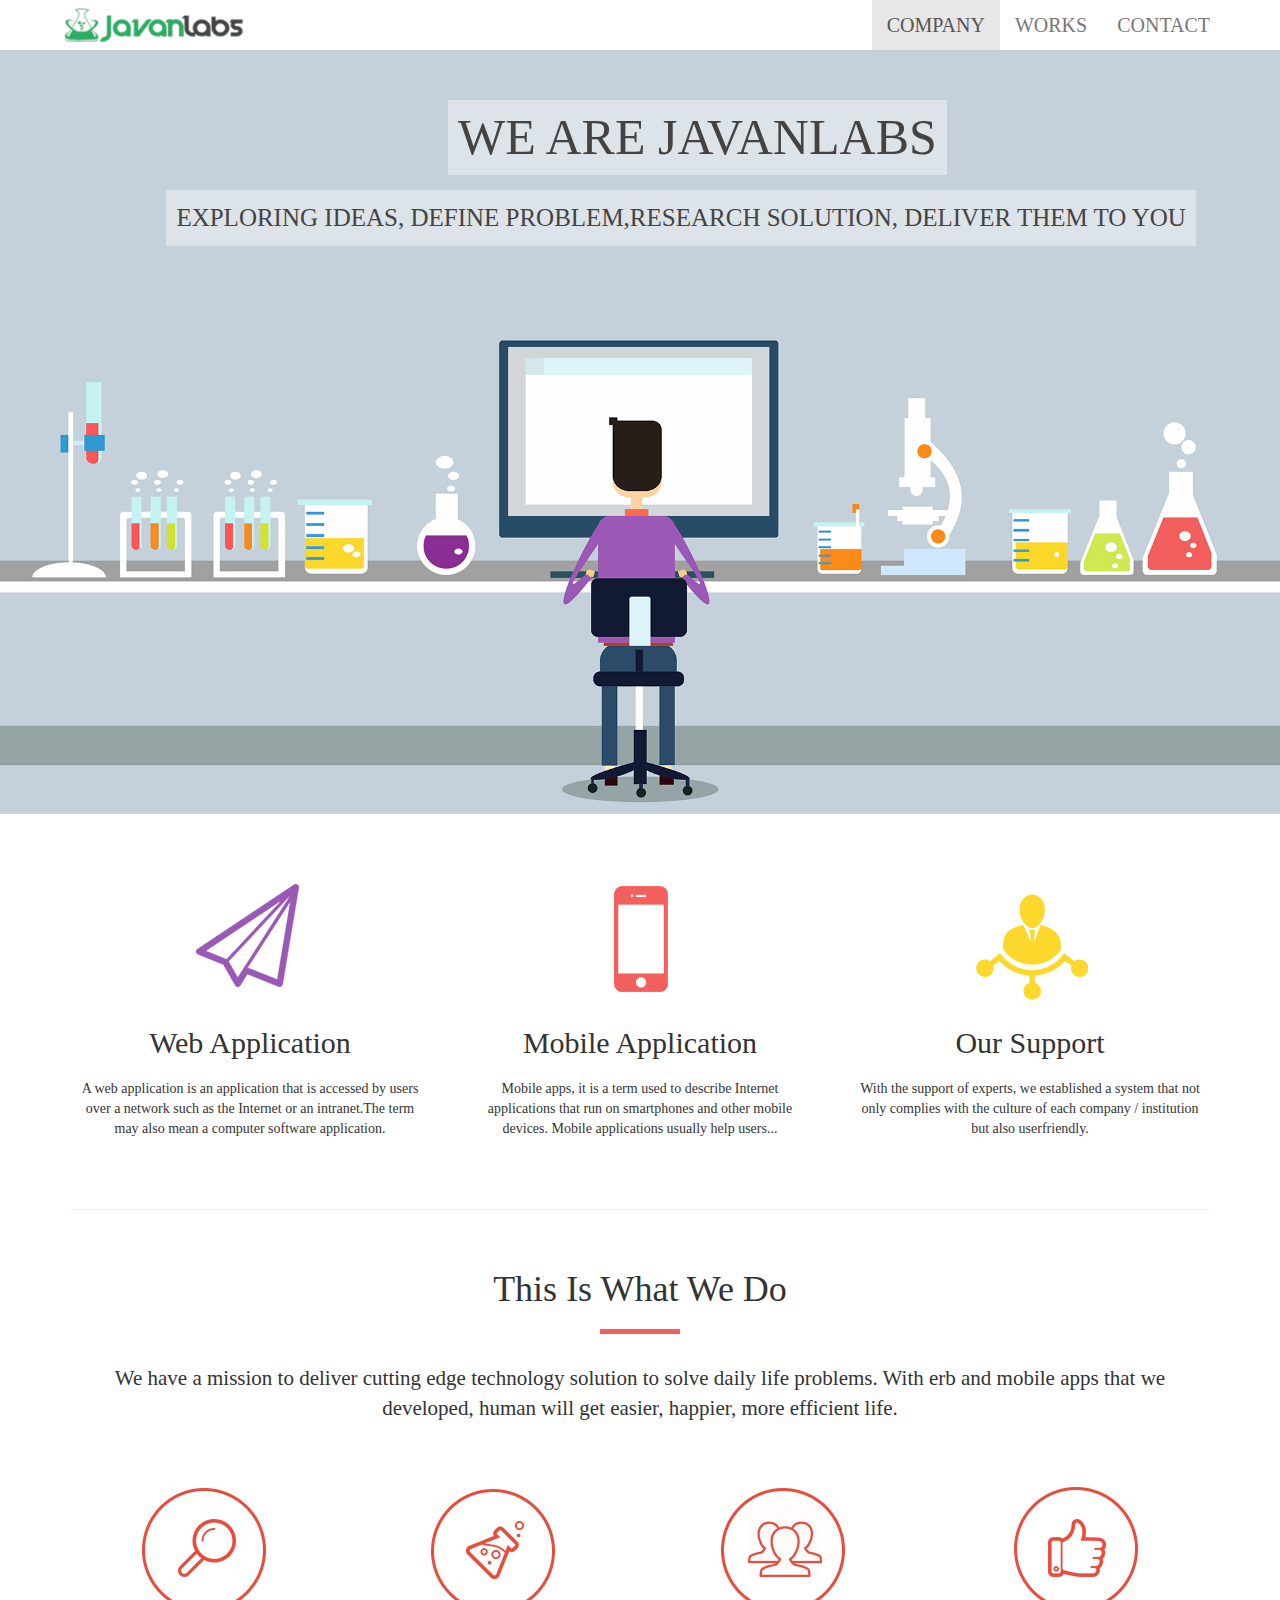
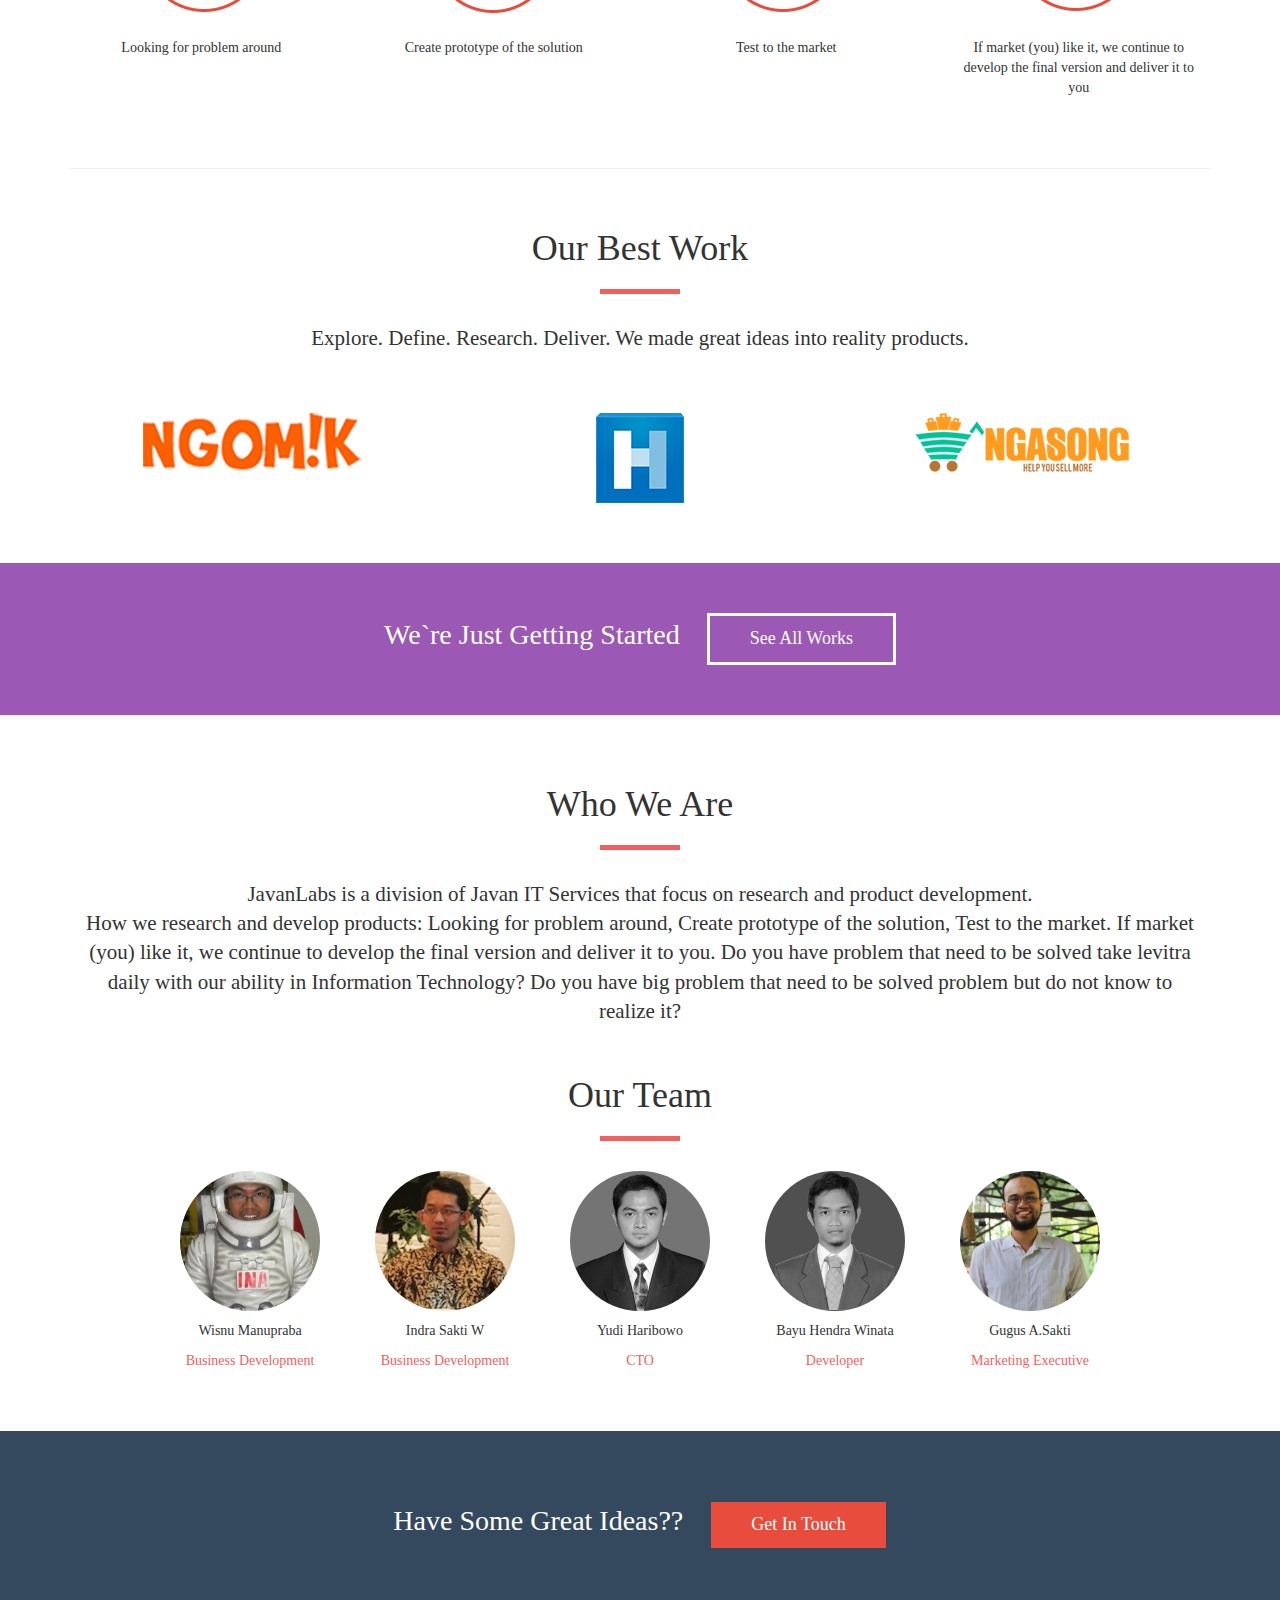
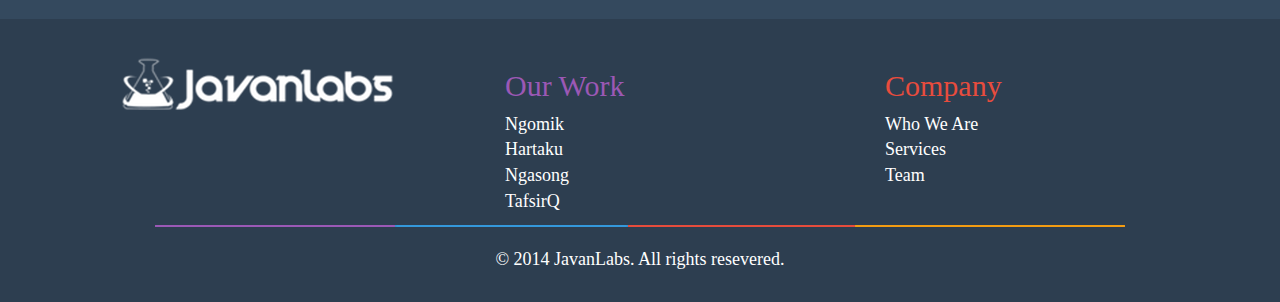
<file: public_html/index.html>
<!DOCTYPE html>
<!--
To change this license header, choose License Headers in Project Properties.
To change this template file, choose Tools | Templates
and open the template in the editor.
-->
<html>
    <head>
        <title>Javanlabs</title>
        <link rel="stylesheet" href="css/bootstrap.min.css" type="text/css"/>
        <link rel="stylesheet" href="css/bootstrap.css" type="text/css">
        <link rel="stylesheet" href="style.css" type="text/css">

        <meta charset="UTF-8">
        <meta name="viewport" content="width=device-width, initial-scale=1.0">
        <script src="https://ajax.googleapis.com/ajax/libs/jquery/1.11.3/jquery.min.js"></script>
        <script src="http://maxcdn.bootstrapcdn.com/bootstrap/3.3.5/js/bootstrap.min.js"></script>
    </head>
    <body>
        <nav class="navbar navbar-default navbar-static-top" style="margin-bottom: 0px; background-color: #fff;">
            <div class="container">
                <div class="navbar-header">
                    <button type="button" class="navbar-toggle" data-toggle="collapse" data-target="#myNavbar">
                        <span class="icon-bar"></span>
                        <span class="icon-bar"></span>
                        <span class="icon-bar"></span>
                    </button>
                    <a href="index.html">
                        <img class="navbar-brand" alt="Brand" src="images/javan_logo.png">
                    </a>
                </div>
                <div class="collapse navbar-collapse" id="myNavbar">
                    <ul class="nav navbar-nav navbar-right">
                        <li class="active font"><a class="menu" href="index.html">COMPANY</a></li>
                        <li class="font"><a class="menu" href="works.html">WORKS</a></li>
                        <li class="font"><a class="menu" href="contact.html">CONTACT</a></li>
                    </ul>
                </div>
            </div>
        </nav>
        <div>
            <img class="img-responsive" src="images/header_pic.jpg" alt="header">
            <h1 class="font"><span>WE ARE JAVANLABS</span></h1>
            <br>
            <p><span>EXPLORING IDEAS, DEFINE PROBLEM,RESEARCH SOLUTION, DELIVER THEM TO YOU</span></p>
        </div>
        <div class="container">
            <div id="services" class="row">
                <div class="col-sm-4">
                    <img alt="web" src="images/web_app.png">
                    <h2 class="font">Web Application</h2>
                    <p>A web application is an application that is accessed by users over a network such as the Internet or an intranet.The term may also mean a computer software application.</p>
                </div>
                <div class="col-sm-4">
                    <img alt="web" src="images/mobile_app.png">
                    <h2 class="font">Mobile Application</h2>
                    <p>Mobile apps, it is a term used to describe Internet applications that run on smartphones and other mobile devices. Mobile applications usually help users...</p>
                </div>
                <div class="col-sm-4">
                    <img alt="web" src="images/our_support.png">
                    <h2 class="font">Our Support</h2>
                    <p>With the support of experts, we established a system that not only complies with the culture of each company / institution but also userfriendly.</p>
                </div>
            </div>
            <hr class="divider">
            <div>
                <h1 class="font">This Is What We Do</h1>
                <hr class="light">
                <p class="lead">We have a mission to deliver cutting edge technology solution to solve daily life problems.
                    With erb and mobile apps that we developed, human will get easier, happier, more efficient life.</p>
                <div class="row">
                    <div class="col-sm-3">
                        <img alt="search" src="images/looking_problem.png">
                        <p>Looking for problem around</p>
                    </div>
                    <div class="col-sm-3">
                        <img alt="prototype" src="images/create_prototype.png">
                        <p>Create prototype of the solution</p>
                    </div>
                    <div class="col-sm-3">
                        <img alt="market" src="images/test_market.png">
                        <p>Test to the market</p>
                    </div>
                    <div class="col-sm-3">
                        <img alt="like" src="images/like.png">
                        <p>If market (you) like it, we continue to develop the final version and deliver it to you</p>
                    </div>
                </div>
            </div>
            <hr class="divider">
            <div>
                <h1 class="font">Our Best Work</h1>
                <hr class="light">
                <p class="lead">Explore. Define. Research. Deliver. We made great ideas into reality products.</p>
                <div class="row">
                    <div class="col-sm-4">
                        <a href="view project.html"><img alt="ngomik" src="images/ngomik_pic.png"></a>
                    </div>
                    <div class="col-sm-4">
                        <a href="view project.html"><img alt="hartaku" src="images/hartaku_pic.png"></a>
                    </div>
                    <div class="col-sm-4">
                        <a href="view project.html"><img alt="ngasong" src="images/ngasong_pic.png"></a>
                    </div>
                </div>
            </div>
        </div>
        <div class="bg-purple">
            <div class="container text-center">
                <p class="button">We`re Just Getting Started
                    <a class="workbtn" href="works.html">See All Works</a>
                </p>
            </div>
        </div>
        <div class="container">
            <div>
                <h1 id="whoweare" class="font">Who We Are</h1>
                <hr class="light">
                <p class="lead">
                    JavanLabs is a division of Javan IT Services that focus on research and product development.<br>
                    How we research and develop products: Looking for problem around, Create prototype of the solution,
                    Test to the market. If market (you) like it, we continue to develop the final version and deliver it to you.
                    Do you have problem that need to be solved take levitra daily with our ability in Information Technology?
                    Do you have big problem that need to be solved problem but do not know to realize it?
                </p>
            </div>
            <div>
                <h1 id="ourteam" class="font">Our Team</h1>
                <hr class="light">
            </div>
            <div class="row" id="team">
                <div class="col-lg-offset-1"></div>
                <div class="col-lg-offset-1 col-lg-2">
                    <img class="img-circle" src="images/wisnu.jpg" alt="wisnu" width="140" height="140">
                    <p>Wisnu Manupraba</p>
                    <p class="jab">Business Development</p>
                </div>
                <div class="col-lg-2">
                    <img class="img-circle" src="images/indra.jpg" alt="wisnu" width="140" height="140">
                    <p>Indra Sakti W</p>
                    <p class="jab">Business Development</p>
                </div>
                <div class="col-lg-2">
                    <img class="img-circle" src="images/yudi.jpg" alt="wisnu" width="140" height="140">
                    <p>Yudi Haribowo</p>
                    <p class="jab">CTO</p>
                </div>
                <div class="col-lg-2">
                    <img class="img-circle" src="images/bayu.jpg" alt="wisnu" width="140" height="140">
                    <p>Bayu Hendra Winata</p>
                    <p class="jab">Developer</p>
                </div>
                <div class="col-lg-2">
                    <img class="img-circle" src="images/gugus.jpg" alt="wisnu" width="140" height="140">
                    <p>Gugus A.Sakti</p>
                    <p class="jab">Marketing Executive</p>
                </div>
            </div>
        </div>
        <div class="bg-cta">
            <div class="container text-center">
                <p class="button">Have Some Great Ideas?? 
                    <a class="gitbtn" href="contact.html">Get In Touch</a>
                </p>
            </div>
        </div>
        <div class="bg-foot">
            <div class="container">
                <div class="col-sm-4">
                    <a href="#">   
                        <img class="img-responsive" src="images/logo_foot.png" alt="javan_logo">
                    </a>
                </div>
                <div id="work" class="col-sm-4">
                    <ul class="listfoot">
                        <li class="font"><h3 style="color: #9B58B5;font-size: 30px;">Our Work</h3></li>
                        <li><a class="foot1" href="view project.html">Ngomik</a></li>
                        <li><a class="foot1" href="view project.html">Hartaku</a></li>
                        <li><a class="foot1" href="view project.html">Ngasong</a></li>
                        <li><a class="foot1" href="view project.html">TafsirQ</a></li>
                    </ul>
                </div>
                <div class="col-sm-4">
                    <ul class="listfoot">
                        <li class="font"><h3 style="color: #E84C3D;font-size: 30px;">Company</h3></li>
                        <li><a class="foot2" href="#whoweare">Who We Are</a></li>
                        <li><a class="foot2" href="#services">Services</a></li>
                        <li><a class="foot2" href="#ourteam">Team</a></li>
                    </ul>
                </div>
            </div>
            <div class="container">
                <img class="img-responsive" src="images/line_foot_color.png" alt="line color">
            </div>
            <div class="container text-center">
                <p id="footer">© 2014 JavanLabs. All rights resevered.</p>
            </div>
        </div>
    </body>
</html>
</file>
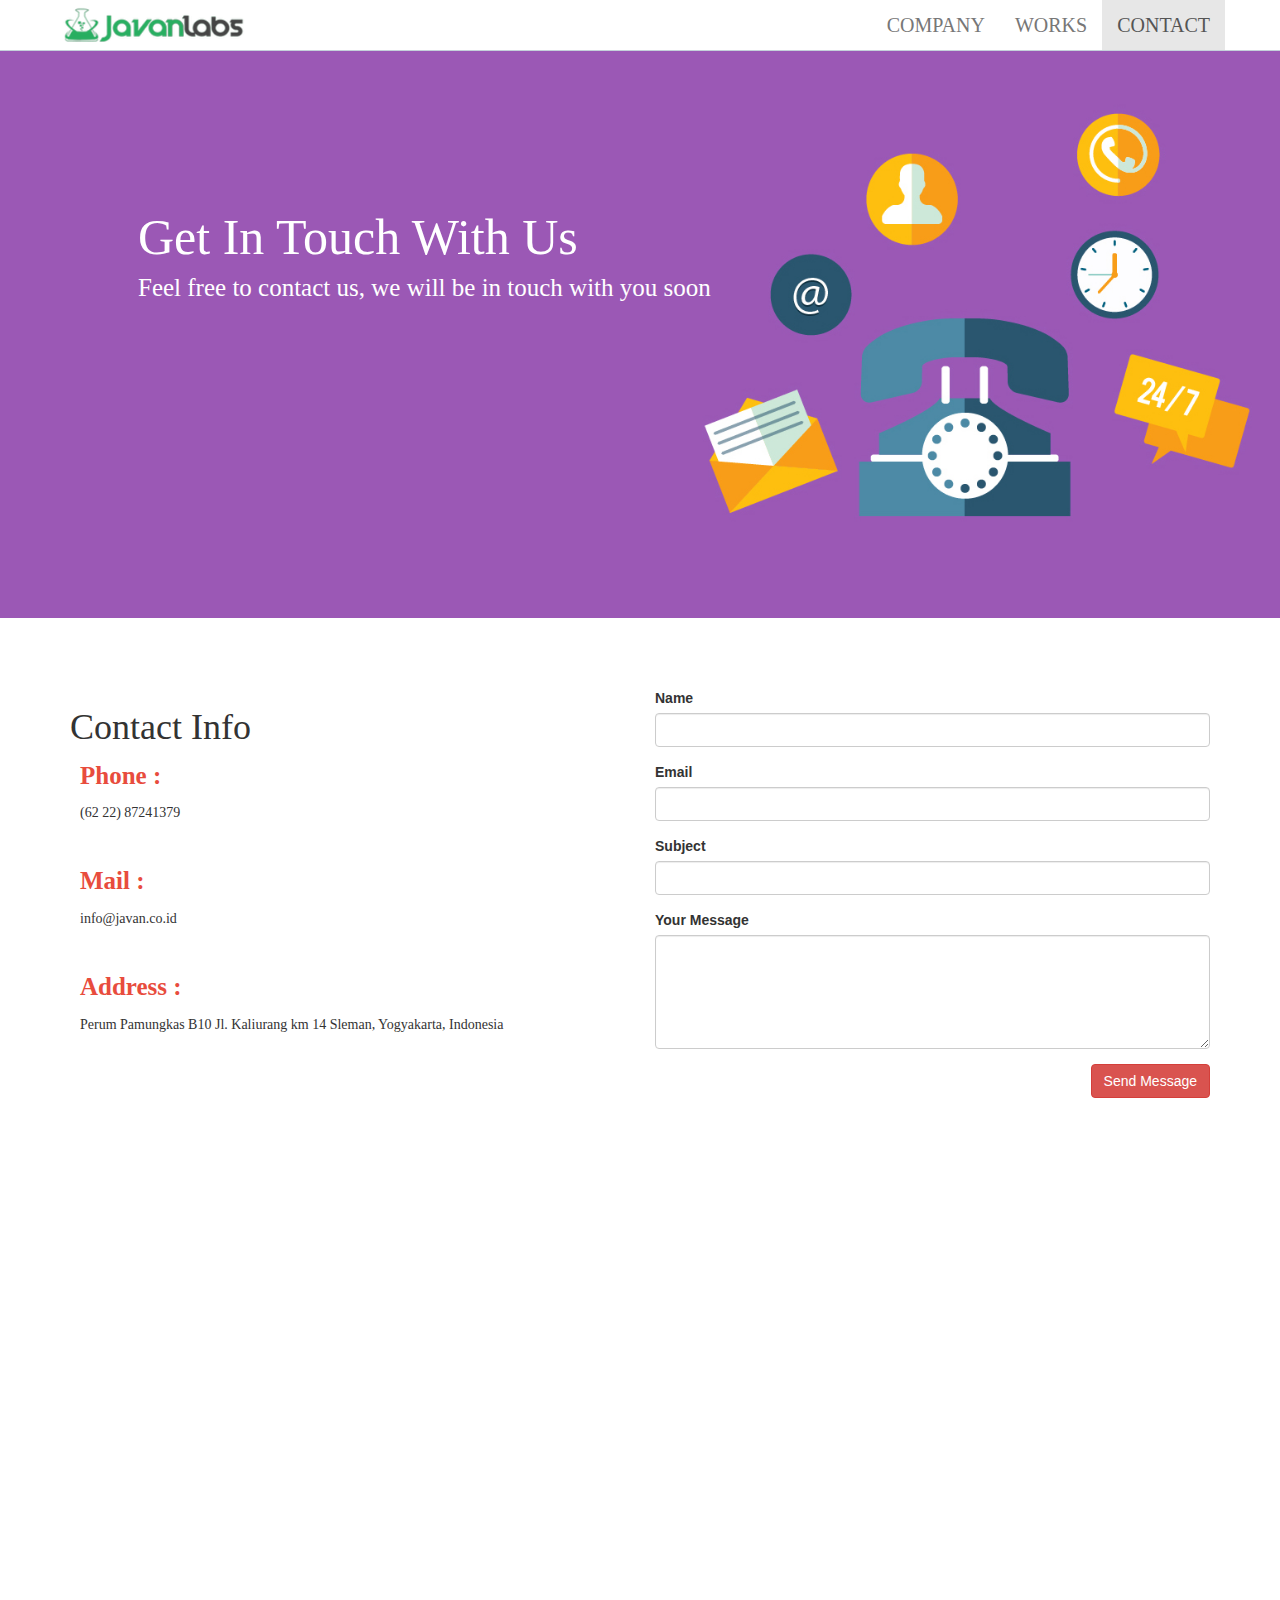
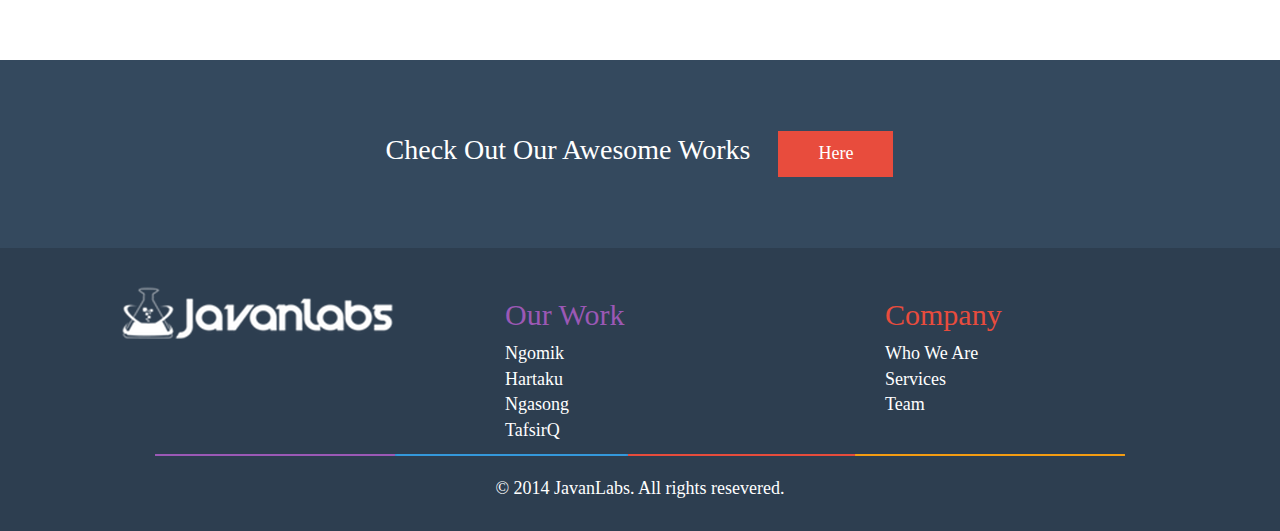
<file: public_html/contact.html>
<!DOCTYPE html>
<!--
To change this license header, choose License Headers in Project Properties.
To change this template file, choose Tools | Templates
and open the template in the editor.
-->
<html>
    <head>
        <title>Contact</title>
        <link rel="stylesheet" href="css/bootstrap.min.css" type="text/css"/>
        <link rel="stylesheet" href="css/bootstrap.css" type="text/css">
        <link rel="stylesheet" href="style.css" type="text/css">

        <meta charset="UTF-8">
        <meta name="viewport" content="width=device-width, initial-scale=1.0">
        <script src="https://ajax.googleapis.com/ajax/libs/jquery/1.11.3/jquery.min.js"></script>
        <script src="http://maxcdn.bootstrapcdn.com/bootstrap/3.3.5/js/bootstrap.min.js"></script>
    </head>
    <body>
        <nav class="navbar navbar-default navbar-static-top" style="margin-bottom: 0px; background-color: #fff;">
            <div class="container">
                <div class="navbar-header">
                    <button type="button" class="navbar-toggle" data-toggle="collapse" data-target="#myNavbar">
                        <span class="icon-bar"></span>
                        <span class="icon-bar"></span>
                        <span class="icon-bar"></span>
                    </button>
                    <a href="index.html">
                        <img class="navbar-brand" alt="Brand" src="images/javan_logo.png">
                    </a>
                </div>
                <div class="collapse navbar-collapse" id="myNavbar">
                    <ul class="nav navbar-nav navbar-right">
                        <li class="font"><a class="menu" href="index.html">COMPANY</a></li>
                        <li class="font"><a class="menu" href="works.html">WORKS</a></li>
                        <li class="active font"><a class="menu" href="contact.html">CONTACT</a></li>
                    </ul>
                </div>
            </div>
        </nav>
        <div>
            <img class="img-responsive" src="images/contact_header.jpg" alt="header">
            <h1 class="font contact-header">Get In Touch With Us</h1>
            <br>
            <p class="contact-header">Feel free to contact us, we will be in touch with you soon</p>
        </div>
        <div class="container" style="margin-top: 50px;">
            <div class="row">
                <div class="col-sm-6">
                    <h1 class="font text-left">Contact Info</h1>
                    <p class="font text-left" style="color: #E84C3D"><b>Phone :</b></p>
                    <p class="text-left">(62 22) 87241379</p>
                    <br>
                    <p class="font text-left" style="color: #E84C3D"><b>Mail :</b></p>
                    <p class="text-left">info@javan.co.id</p>
                    <br>
                    <p class="font text-left" style="color: #E84C3D"><b>Address :</b></p>
                    <p class="text-left">Perum Pamungkas B10 Jl.  Kaliurang km 14 Sleman, Yogyakarta, Indonesia</p>
                </div>
                <div class="col-sm-6">
                    <form role="form">
                        <div class="form-group text-left">
                            <label for="name">Name</label>
                            <input type="text" class="form-control" id="name">
                        </div>
                        <div class="form-group text-left">
                            <label for="email">Email</label>
                            <input type="email" class="form-control" id="email">
                        </div>
                        <div class="form-group text-left">
                            <label for="subj">Subject</label>
                            <input type="text" class="form-control" id="subject">
                        </div>
                        <div class="form-group text-left">
                            <label for="comment">Your Message</label>
                            <textarea class="form-control" rows="5" id="comment"></textarea>
                        </div>
                    </form>
                    <div style="text-align: right">
                        <button type="submit" class="btn btn-danger">Send Message</button>
                    </div>
                </div>
            </div>
        </div>
        <div class="google-maps">
            <iframe src="https://www.google.com/maps/embed?pb=!1m14!1m12!1m3!1d31626.337596082638!2d110.36906005000002!3d-7.758803049999987!2m3!1f0!2f0!3f0!3m2!1i1024!2i768!4f13.1!5e0!3m2!1sid!2sid!4v1441613539716" width="800" height="200" frameborder="0" style="border:0" allowfullscreen></iframe>
        </div>
        <div class="bg-cta">
            <div class="container text-center">
                <p class="button">Check Out Our Awesome Works 
                    <a class="gitbtn" href="works.html">Here</a>
                </p>
            </div>
        </div>
        <div class="bg-foot">
            <div class="container">
                <div class="col-sm-4">
                    <a href="#">   
                        <img class="img-responsive" src="images/logo_foot.png" alt="javan_logo">
                    </a>
                </div>
                <div id="work" class="col-sm-4">
                    <ul class="listfoot">
                        <li class="font"><h3 style="color: #9B58B5;font-size: 30px;">Our Work</h3></li>
                        <li><a class="foot1" href="view project.html">Ngomik</a></li>
                        <li><a class="foot1" href="view project.html">Hartaku</a></li>
                        <li><a class="foot1" href="view project.html">Ngasong</a></li>
                        <li><a class="foot1" href="view project.html">TafsirQ</a></li>
                    </ul>
                </div>
                <div class="col-sm-4">
                    <ul class="listfoot">
                        <li class="font"><h3 style="color: #E84C3D;font-size: 30px;">Company</h3></li>
                        <li><a class="foot2" href="#whoweare">Who We Are</a></li>
                        <li><a class="foot2" href="#services">Services</a></li>
                        <li><a class="foot2" href="#ourteam">Team</a></li>
                    </ul>
                </div>
            </div>
            <div class="container">
                <img class="img-responsive" src="images/line_foot_color.png" alt="line color">
            </div>
            <div class="container text-center">
                <p id="footer">© 2014 JavanLabs. All rights resevered.</p>
            </div>
        </div>
    </body>
</html>
</file>
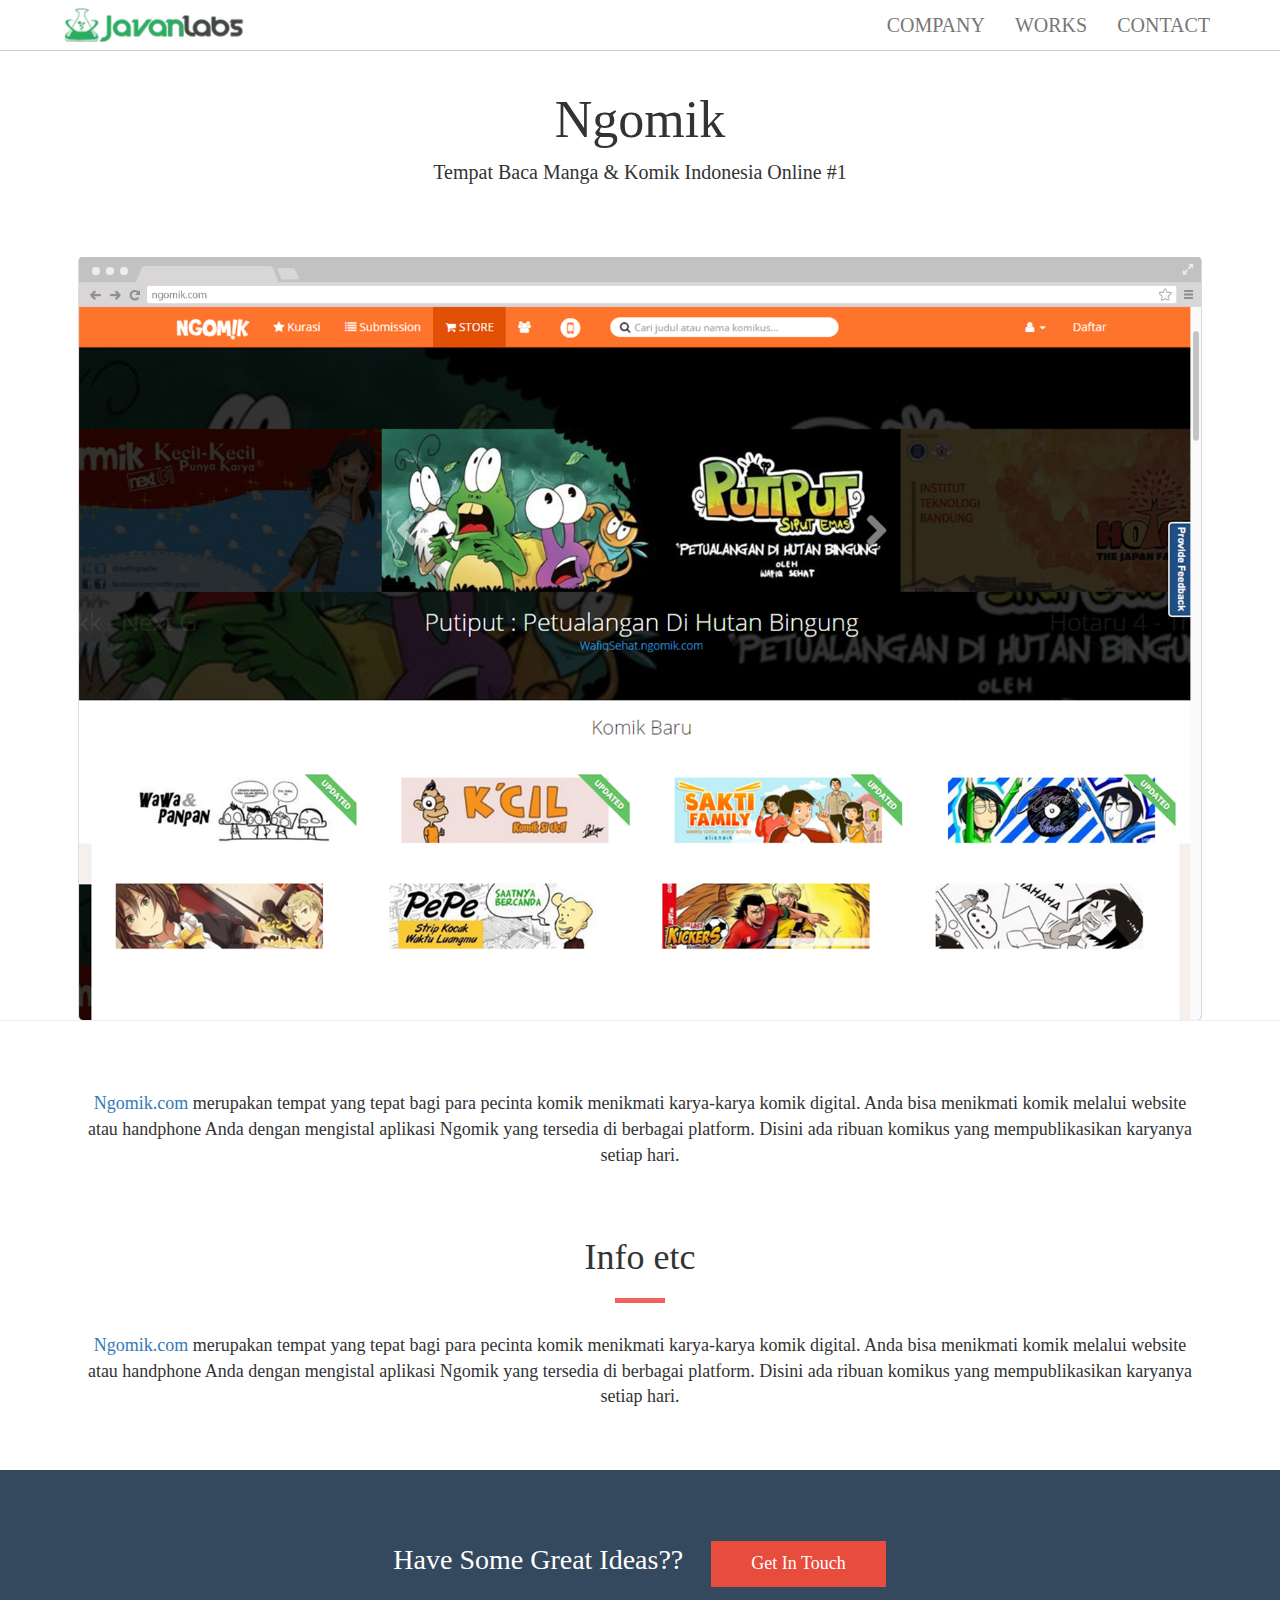
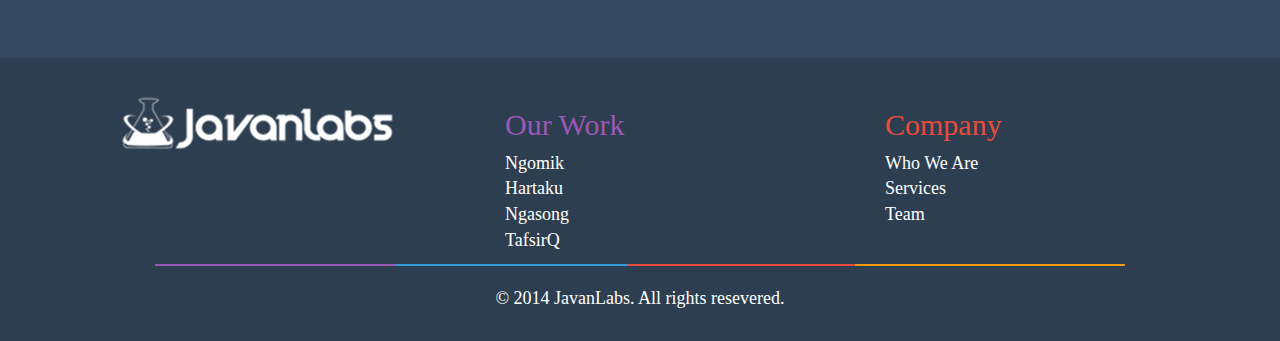
<file: public_html/view project.html>
<!DOCTYPE html>
<!--
To change this license header, choose License Headers in Project Properties.
To change this template file, choose Tools | Templates
and open the template in the editor.
-->
<html>
    <head>
        <title>View Project</title>
        <link rel="stylesheet" href="css/bootstrap.min.css" type="text/css"/>
        <link rel="stylesheet" href="css/bootstrap.css" type="text/css">
        <link rel="stylesheet" href="style.css" type="text/css">

        <meta charset="UTF-8">
        <meta name="viewport" content="width=device-width, initial-scale=1.0">
        <script src="https://ajax.googleapis.com/ajax/libs/jquery/1.11.3/jquery.min.js"></script>
        <script src="http://maxcdn.bootstrapcdn.com/bootstrap/3.3.5/js/bootstrap.min.js"></script>
    </head>
    <body>
        <nav class="navbar navbar-default navbar-static-top" style="background-color: #fff;">
            <div class="container">
                <div class="navbar-header">
                    <button type="button" class="navbar-toggle" data-toggle="collapse" data-target="#myNavbar">
                        <span class="icon-bar"></span>
                        <span class="icon-bar"></span>
                        <span class="icon-bar"></span>
                    </button>
                    <a href="index.html">
                        <img class="navbar-brand" alt="Brand" src="images/javan_logo.png">
                    </a>
                </div>
                <div class="collapse navbar-collapse" id="myNavbar">
                    <ul class="nav navbar-nav navbar-right">
                        <li class="font"><a class="menu" href="index.html">COMPANY</a></li>
                        <li class="font"><a class="menu" href="works.html">WORKS</a></li>
                        <li class="font"><a class="menu" href="contact.html">CONTACT</a></li>
                    </ul>
                </div>
            </div>
        </nav>
        <div class="container">
            <h1 class="font" style="font-size: 52px;">Ngomik</h1>
            <p style="font-size: 20px;">Tempat Baca Manga & Komik Indonesia Online #1</p>
            <br>
            <br>
            <br>
            <img class="img-responsive" src="images/browser_ngomik.png" alt="ngomik">
        </div>
        <hr class="divider" style="margin-top: 0px;">
        <div class="container">
            <p style="font-size: 18px;"><a href="#" style="text-decoration: none;">Ngomik.com</a> merupakan tempat yang tepat bagi para pecinta komik menikmati karya-karya komik digital.
                Anda bisa menikmati komik melalui website atau handphone Anda dengan mengistal aplikasi Ngomik yang tersedia di berbagai platform.
                Disini ada ribuan komikus yang mempublikasikan karyanya setiap hari.
            </p>
            <br>
            <br>
            <h1 class="font">Info etc</h1>
            <hr class="light" style="max-width: 50px;">
            <p style="font-size: 18px;"><a href="#" style="text-decoration: none;">Ngomik.com</a> merupakan tempat yang tepat bagi para pecinta komik menikmati karya-karya komik digital.
                Anda bisa menikmati komik melalui website atau handphone Anda dengan mengistal aplikasi Ngomik yang tersedia di berbagai platform.
                Disini ada ribuan komikus yang mempublikasikan karyanya setiap hari.
            </p>
        </div>
        <div class="bg-cta" style="margin-top: 50px;">
            <div class="container text-center">
                <p class="button">Have Some Great Ideas?? 
                    <a class="gitbtn" href="contact.html">Get In Touch</a>
                </p>
            </div>
        </div>
        <div class="bg-foot">
            <div class="container">
                <div class="col-sm-4">
                    <a href="#">   
                        <img class="img-responsive" src="images/logo_foot.png" alt="javan_logo">
                    </a>
                </div>
                <div id="work" class="col-sm-4">
                    <ul class="listfoot">
                        <li class="font"><h3 style="color: #9B58B5;font-size: 30px;">Our Work</h3></li>
                        <li><a class="foot1" href="view project.html">Ngomik</a></li>
                        <li><a class="foot1" href="view project.html">Hartaku</a></li>
                        <li><a class="foot1" href="view project.html">Ngasong</a></li>
                        <li><a class="foot1" href="view project.html">TafsirQ</a></li>
                    </ul>
                </div>
                <div class="col-sm-4">
                    <ul class="listfoot">
                        <li class="font"><h3 style="color: #E84C3D;font-size: 30px;">Company</h3></li>
                        <li><a class="foot2" href="#whoweare">Who We Are</a></li>
                        <li><a class="foot2" href="#services">Services</a></li>
                        <li><a class="foot2" href="#ourteam">Team</a></li>
                    </ul>
                </div>
            </div>
            <div class="container">
                <img class="img-responsive" src="images/line_foot_color.png" alt="line color">
            </div>
            <div class="container text-center">
                <p id="footer">© 2014 JavanLabs. All rights resevered.</p>
            </div>
        </div>
    </body>
</html>
</file>
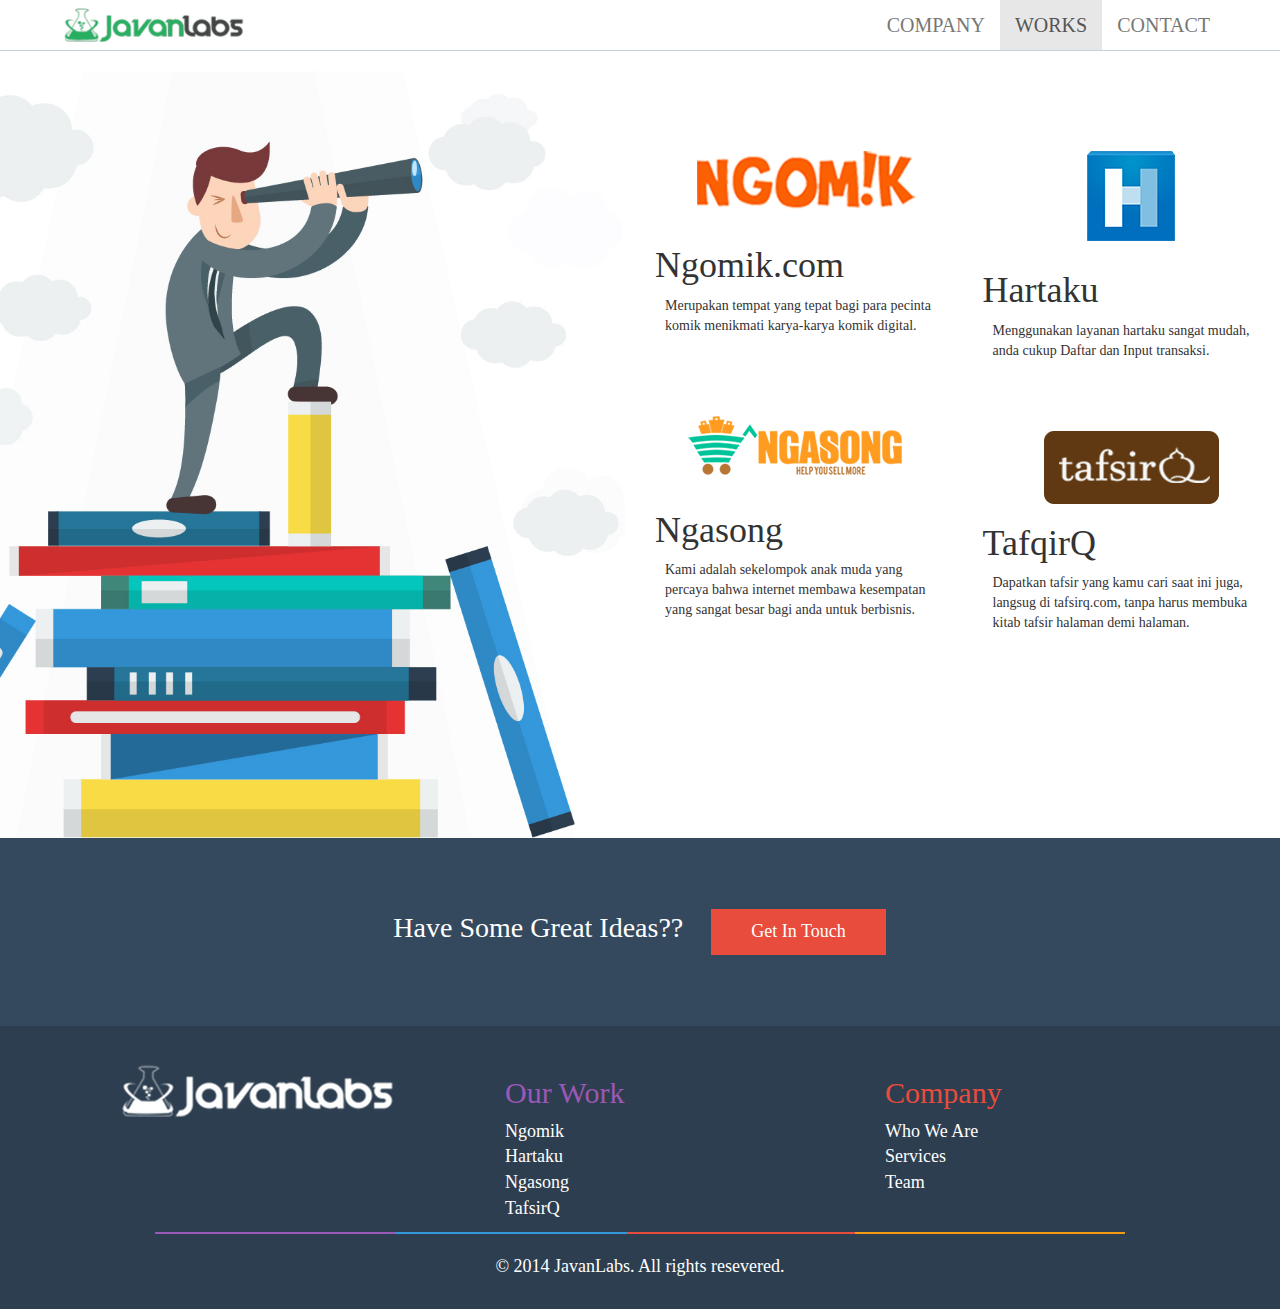
<file: public_html/works.html>
<!DOCTYPE html>
<!--
To change this license header, choose License Headers in Project Properties.
To change this template file, choose Tools | Templates
and open the template in the editor.
-->
<html>
    <head>
        <title>Works</title>
        <link rel="stylesheet" href="css/bootstrap.min.css" type="text/css"/>
        <link rel="stylesheet" href="css/bootstrap.css" type="text/css">
        <link rel="stylesheet" href="style.css" type="text/css">

        <meta charset="UTF-8">
        <meta name="viewport" content="width=device-width, initial-scale=1.0">
        <script src="https://ajax.googleapis.com/ajax/libs/jquery/1.11.3/jquery.min.js"></script>
        <script src="http://maxcdn.bootstrapcdn.com/bootstrap/3.3.5/js/bootstrap.min.js"></script>
    </head>
    <body>
        <nav class="navbar navbar-default navbar-static-top" style="background-color: #fff;">
            <div class="container">
                <div class="navbar-header">
                    <button type="button" class="navbar-toggle" data-toggle="collapse" data-target="#myNavbar">
                        <span class="icon-bar"></span>
                        <span class="icon-bar"></span>
                        <span class="icon-bar"></span>
                    </button>
                    <a href="index.html">
                        <img class="navbar-brand" alt="Brand" src="images/javan_logo.png">
                    </a>
                </div>
                <div class="collapse navbar-collapse" id="myNavbar">
                    <ul class="nav navbar-nav navbar-right">
                        <li class="font"><a class="menu" href="index.html">COMPANY</a></li>
                        <li class="active font"><a class="menu" href="works.html">WORKS</a></li>
                        <li class="font"><a class="menu" href="contact.html">CONTACT</a></li>
                    </ul>
                </div>
            </div>
        </nav>
        <div class="row">
            <div class="col-sm-6">
                <img class="img-responsive" src="images/works_header.jpg" alt="header">
            </div>
            <div class="col-sm-3" style="margin-top: 70px;">
                <a href="view project.html"><img class="img-responsive" src="images/ngomik_pic.png" alt="ngomik"></a>
                <h1 class="font text-left">Ngomik.com</h1>
                <p class="text-left">Merupakan tempat yang tepat bagi para pecinta komik menikmati karya-karya komik digital.</p>
                <br><br><br>
                <a href="view project.html"><img class="img-responsive" src="images/ngasong_pic.png" alt="ngasong"></a>
                <h1 class="font text-left">Ngasong</h1>
                <p class="text-left">Kami adalah sekelompok anak muda yang percaya bahwa internet membawa kesempatan yang sangat besar bagi anda untuk berbisnis.</p>
            </div>
            <div class="col-sm-3" style="margin-top: 70px;">
                <a href="view project.html"><img class="img-responsive" src="images/hartaku_pic.png" alt="hartaku"></a>
                <h1 class="font text-left">Hartaku</h1>
                <p class="text-left">Menggunakan layanan hartaku sangat mudah, anda cukup Daftar dan Input transaksi.</p>
                <br><br><br>
                <a href="view project.html"><img class="img-responsive" src="images/tafsirq_pic.png" alt="tafsirq""></a>
                <h1 class="font text-left">TafqirQ</h1>
                <p class="text-left">Dapatkan tafsir yang kamu cari saat ini juga, langsug di tafsirq.com, tanpa harus membuka kitab tafsir halaman demi halaman.</p>
            </div>
        </div>
        <div class="bg-cta">
            <div class="container text-center">
                <p class="button">Have Some Great Ideas?? 
                    <a class="gitbtn" href="contact.html">Get In Touch</a>
                </p>
            </div>
        </div>
        <div class="bg-foot">
            <div class="container">
                <div class="col-sm-4">
                    <a href="#">   
                        <img class="img-responsive" src="images/logo_foot.png" alt="javan_logo">
                    </a>
                </div>
                <div id="work" class="col-sm-4">
                    <ul class="listfoot">
                        <li class="font"><h3 style="color: #9B58B5;font-size: 30px;">Our Work</h3></li>
                        <li><a class="foot1" href="view project.html">Ngomik</a></li>
                        <li><a class="foot1" href="view project.html">Hartaku</a></li>
                        <li><a class="foot1" href="view project.html">Ngasong</a></li>
                        <li><a class="foot1" href="view project.html">TafsirQ</a></li>
                    </ul>
                </div>
                <div class="col-sm-4">
                    <ul class="listfoot">
                        <li class="font"><h3 style="color: #E84C3D;font-size: 30px;">Company</h3></li>
                        <li><a class="foot2" href="#whoweare">Who We Are</a></li>
                        <li><a class="foot2" href="#services">Services</a></li>
                        <li><a class="foot2" href="#ourteam">Team</a></li>
                    </ul>
                </div>
            </div>
            <div class="container">
                <img class="img-responsive" src="images/line_foot_color.png" alt="line color">
            </div>
            <div class="container text-center">
                <p id="footer">© 2014 JavanLabs. All rights resevered.</p>
            </div>
        </div>
    </body>
</html>
</file>
<file: public_html/style.css>
.navbar {
    border-bottom: 1px solid #C4D1DA;
}

h1.contact-header {
    font-size: 50px;
    color: white;
    padding: 10px;
    position: absolute;
    top: 200px;
    margin: 0 auto;
    left: 10%;
}

p.contact-header {
    font-size: 25px;
    color: white;
    padding: 10px;
    position: absolute;
    top: 260px;
    margin: 0 auto;
    left: 10%;
}

#image {
    margin-bottom: 50px;
    position: relative;
}

p.font {
    font-size: 25px;
}

.navbar-brand {
    padding: 0px;     
}

li.font {
    font-family: "Abel";
    font-size: 20px;
}

.font{
    font-family: "Abel";
}

p {
    font-family: "Ubuntu";
    margin: 10px;
    text-align: center;
}

p.button {
    font-size: 28px;
}

.navbar-right {
    margin-top: 0px;
}

a.menu:hover {
    color: white;
}

a.menu:active {
    color: white;
}

a.menu {
    color: #3c3c3c;
}

nav {
    background-color: white;
}

h2 {
    margin-bottom: 20px;
    text-align: center;
}

h1 span {
    font-size: 50px;
    color: #444341;
    background: #DCE3E9;
    padding: 10px;
    position: absolute;
    top: 100px;
    margin: 0 auto;
    left: 35%;
}

p span {
    font-size: 25px;
    color: #444341;
    background: #DCE3E9;
    padding: 10px;
    position: absolute;
    top: 190px;
    margin: 0 auto;
    left: 13%;
}

h1 {
    text-align: center;
}

.divider {
    margin-top: 60px;
    margin-bottom: 60px;
}

hr.light {
    max-width: 80px;
    border-color: #F35F5D;
    border-width: 5px;
    margin-bottom: 30px;
}

.lead {
    margin-bottom: 50px;
}

.bg-purple {
    padding: 40px 0;
    background-color: #9B58B5;
    color: #fff;
    margin: 50px 0;
}

a.workbtn, a.workbtn:link, a.workbtn:visited {
    display: inline-block;
    color: #fff;
    background-color: #9B58B5;
    text-align: center;
    text-decoration: none;
    border: 3px solid #fff;
    padding: 10px 40px;
    font-size: 18px;
    margin-left: 20px;
}

a.workbtn:hover, a.workbtn:active {
    background-color: #fff;
    color: #9B58B5;
}

.row {
    text-align: center;
}

p.jab {
    color: #F35F5D;
}


.bg-cta {
    padding: 60px 0;
    background-color: #34495E;
    color: #fff;
}

a.gitbtn, a.gitbtn:link, a.gitbtn:visited {
    display: inline-block;
    color: #fff;
    background-color: #E84C3D;
    text-align: center;
    text-decoration: none;
    border: 1px solid #34495E;
    padding: 10px 40px;
    font-size: 18px;
    margin-left: 20px;
}

a.gitbtn:hover, a.gitbtn:active {
    background-color: #fff;
    color: #E84C3D;
    border: 1px solid #E84C3D;
}

.bg-foot {
    padding: 30px 0;
    background-color: #2D3E50;
    color: #fff;
}

.listfoot {
    list-style: none;
    text-align: left;
    font-family: "Ubuntu";
}

a.foot {
    color: #fff;
}

.logo {
    padding-top: 50px;
    width: 300px;
    text-align: left;
    margin-left: 60px;
}

.foot1, .foot2 {
    color: white;
    font-size: 18px;
}

a.foot1:hover, a.foot1:focus {
    text-decoration: none;
    color: #9B58B5;
}

a.foot2:hover, a.foot2:focus {
    text-decoration: none;
    color: #E84C3D;
}

#footer {
    margin: 0px;
    padding-top: 20px;
    font-size: 18px;
}

.tittle {
    margin-top: 50px;
}

.img-responsive {
    margin-left: auto;
    margin-right: auto;
}

.google-maps {
    margin-top: 50px;
    position: relative;
    padding-bottom: 40%; // This is the aspect ratio
    height: 0;
    overflow: hidden;
}
.google-maps iframe {
    position: absolute;
    top: 0;
    left: 0;
    width: 100% !important;
    height: 100% !important;
}

#team {
    margin-bottom: 50px;
}

/*hr.fancy-line {
        border: 0; 
    height: 1px;
    position: relative;
        margin: 0.5em 0;  Keep other elements away from pseudo elements
}
hr.fancy-line:before {
    top: -0.5em;
    height: 1em;
}
hr.fancy-line:after {
    content:'';
    height: 0.5em;half the height of :before 
    top: 1px; height of hr
}

hr.fancy-line:before, hr.fancy-line:after {
    content: '';
    position: absolute;
    width: 100%;
}

hr.fancy-line, hr.fancy-line:before {
    background: 
        -moz-radial-gradient(center, ellipse cover, rgba(0,0,0,0.1) 0%, rgba(0,0,0,0) 75%);
    background: 
        -webkit-gradient(radial, center center, 0px, center center, 75%, color-stop(0%,rgba(0,0,0,0.1)), color-stop(75%,rgba(0,0,0,0)));
    background: 
        -webkit-radial-gradient(center, ellipse cover, rgba(0,0,0,0.1) 0%,rgba(0,0,0,0) 75%); 
    background: 
        -o-radial-gradient(center, ellipse cover, rgba(0,0,0,0.1) 0%,rgba(0,0,0,0) 75%);
    background: 
        -ms-radial-gradient(center, ellipse cover, rgba(0,0,0,0.1) 0%,rgba(0,0,0,0) 75%);
    background: radial-gradient(ellipse at center, rgba(0,0,0,0.1) 0%,rgba(0,0,0,0) 75%);
}

hr.fancy-line:after {
    background: #fff;
}*/
</file>
